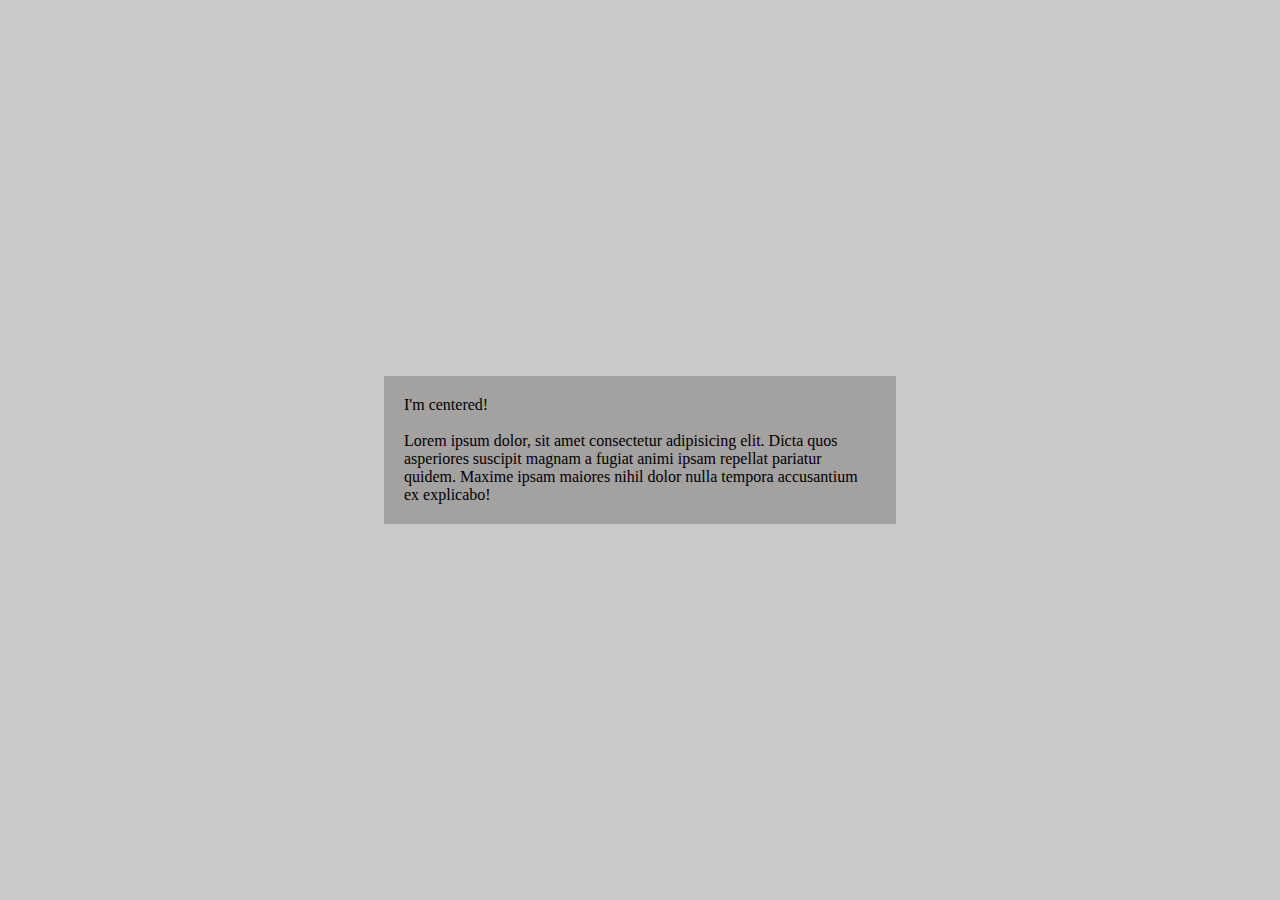
<file: index3.html>
<!DOCTYPE html>
<html lang="en">
<head>
    <meta charset="UTF-8">
    <meta name="viewport" content="width=device-width, initial-scale=1.0">
    <title>Document</title>
    <link rel="stylesheet" href="css/style3.css">
</head>
<body>
    <div>
            <p>I'm centered!</p>
            <br>
            <p>Lorem ipsum dolor, sit amet consectetur adipisicing elit. Dicta quos asperiores suscipit magnam a fugiat animi ipsam repellat pariatur quidem. Maxime ipsam maiores nihil dolor nulla tempora accusantium ex explicabo!</p>
    
    </div>
</body>
</html>
</file>
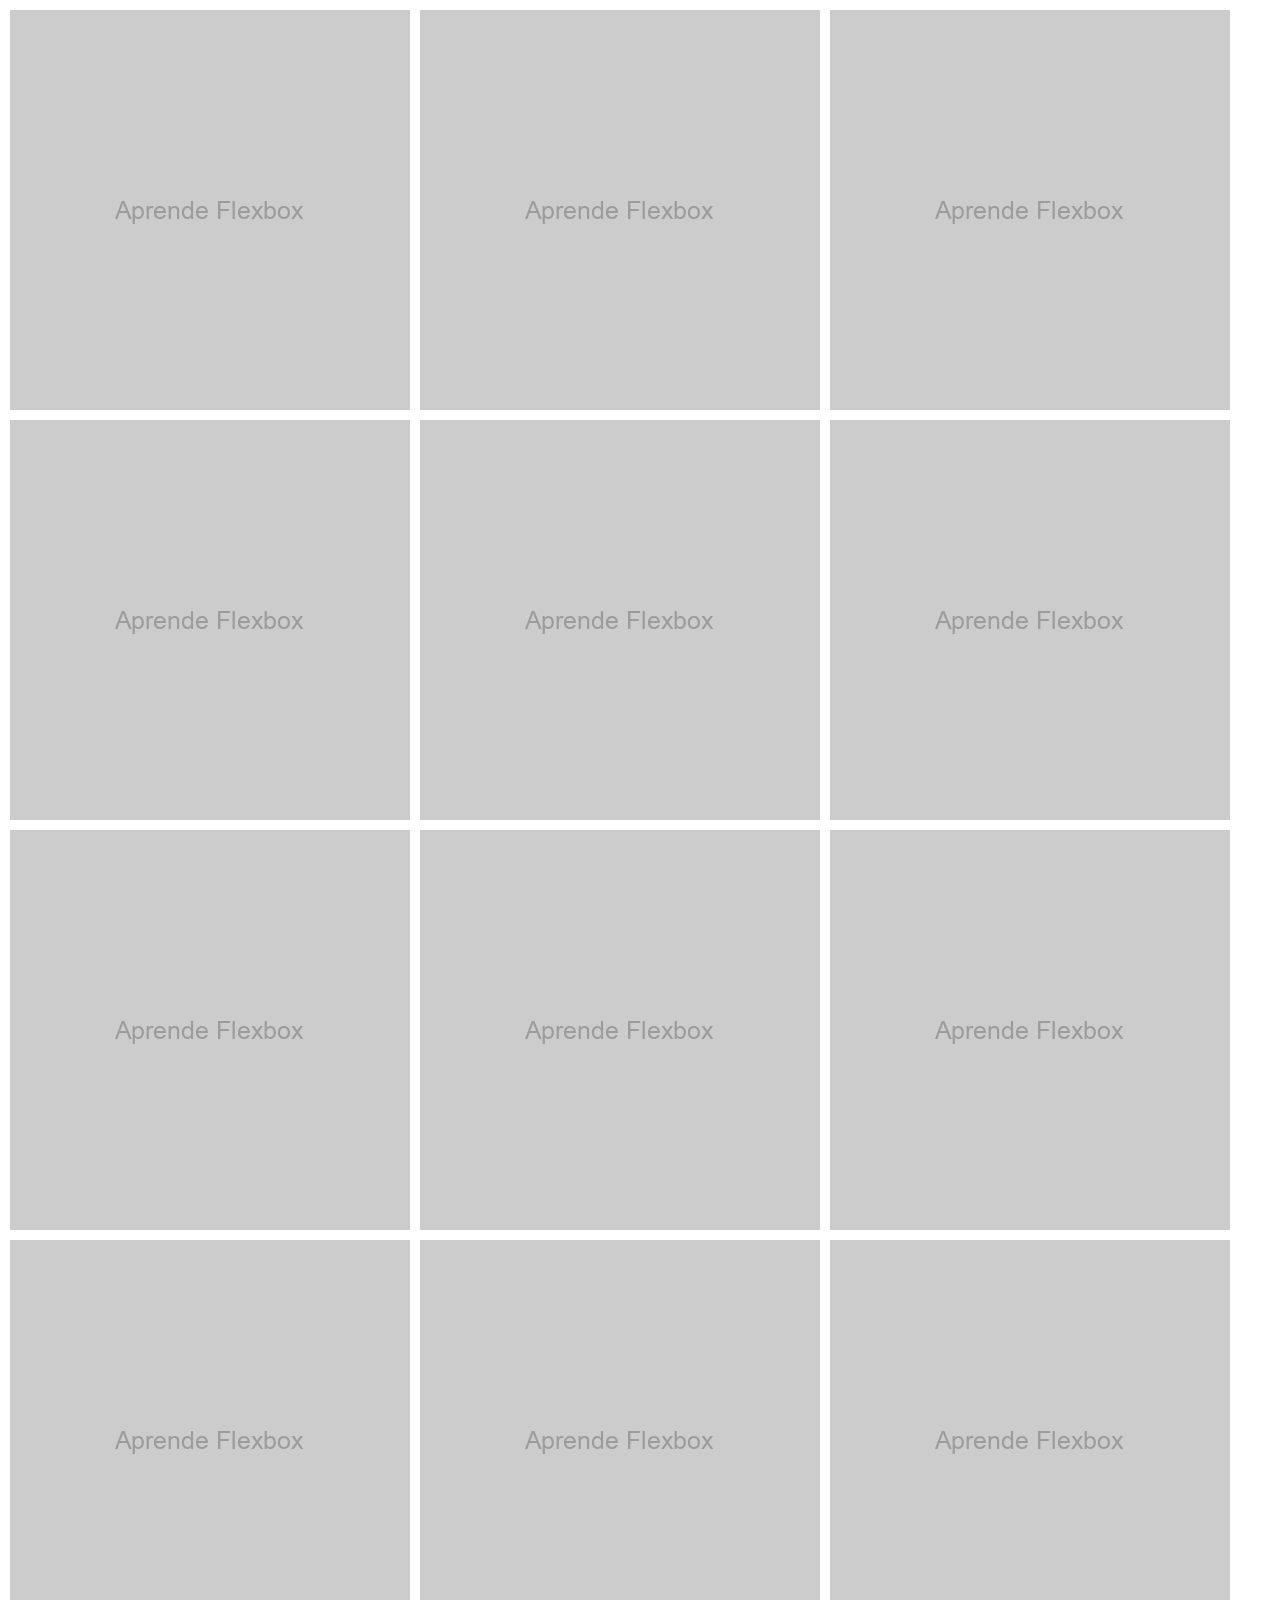
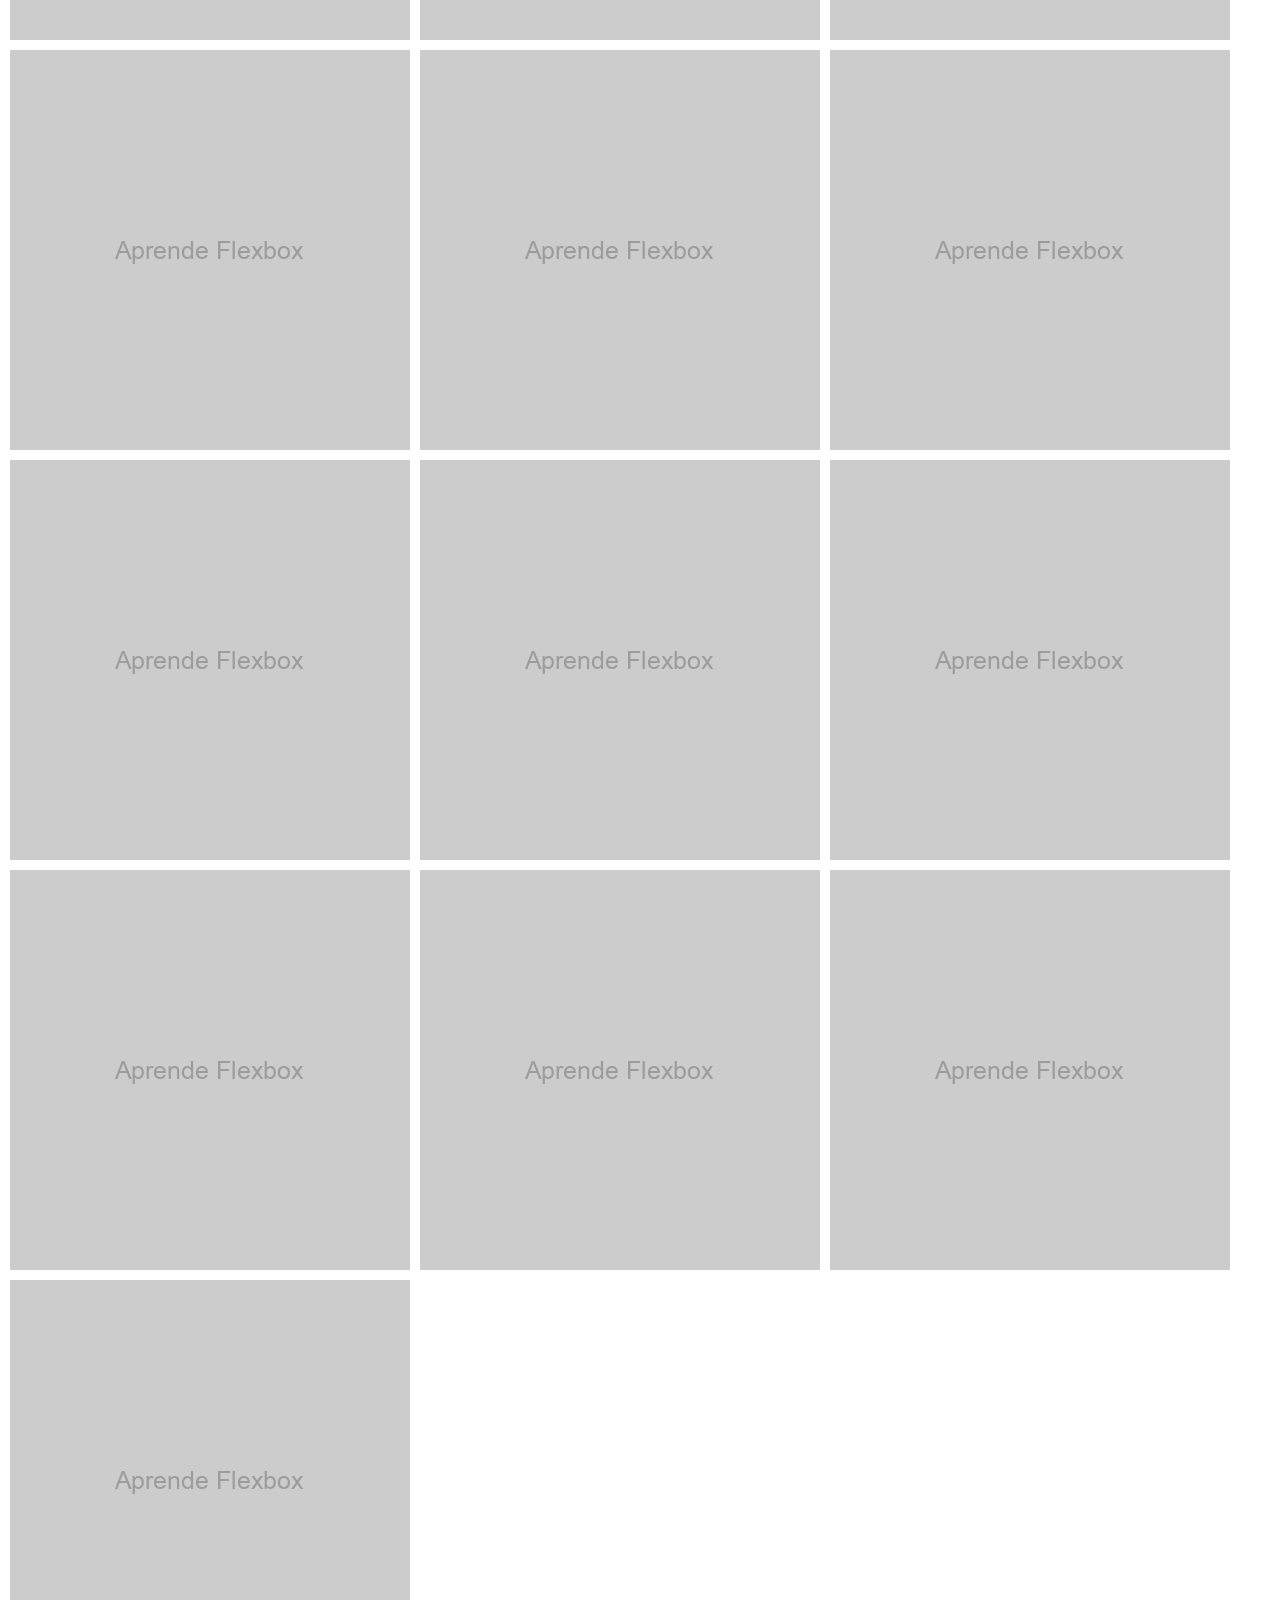
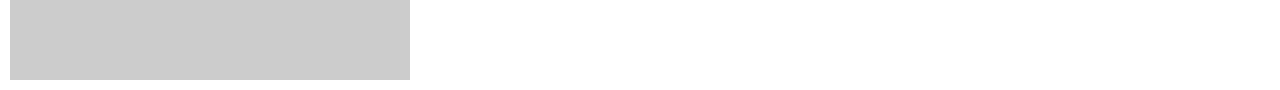
<file: index4.html>
<!DOCTYPE html>
<html lang="en">
<head>
    <meta charset="UTF-8">
    <meta name="viewport" content="width=device-width, initial-scale=1.0">
    <title>Document</title>
    <link rel="stylesheet" href="css/style4.css">
</head>
<body>
    <div class="container">
        <div><img src="imagenes/400x400.png" alt=""></div>
        <div><img src="imagenes/400x400.png" alt=""></div>
        <div><img src="imagenes/400x400.png" alt=""></div>
        <div><img src="imagenes/400x400.png" alt=""></div>
        <div><img src="imagenes/400x400.png" alt=""></div>
        <div><img src="imagenes/400x400.png" alt=""></div>
        <div><img src="imagenes/400x400.png" alt=""></div>
        <div><img src="imagenes/400x400.png" alt=""></div>
        <div><img src="imagenes/400x400.png" alt=""></div>
        <div><img src="imagenes/400x400.png" alt=""></div>
        <div><img src="imagenes/400x400.png" alt=""></div>
        <div><img src="imagenes/400x400.png" alt=""></div>
        <div><img src="imagenes/400x400.png" alt=""></div>
        <div><img src="imagenes/400x400.png" alt=""></div>
        <div><img src="imagenes/400x400.png" alt=""></div>
        <div><img src="imagenes/400x400.png" alt=""></div>
        <div><img src="imagenes/400x400.png" alt=""></div>
        <div><img src="imagenes/400x400.png" alt=""></div>
        <div><img src="imagenes/400x400.png" alt=""></div>
        <div><img src="imagenes/400x400.png" alt=""></div>
        <div><img src="imagenes/400x400.png" alt=""></div>
        <div><img src="imagenes/400x400.png" alt=""></div>
    </div>
</body>
</html>
</file>
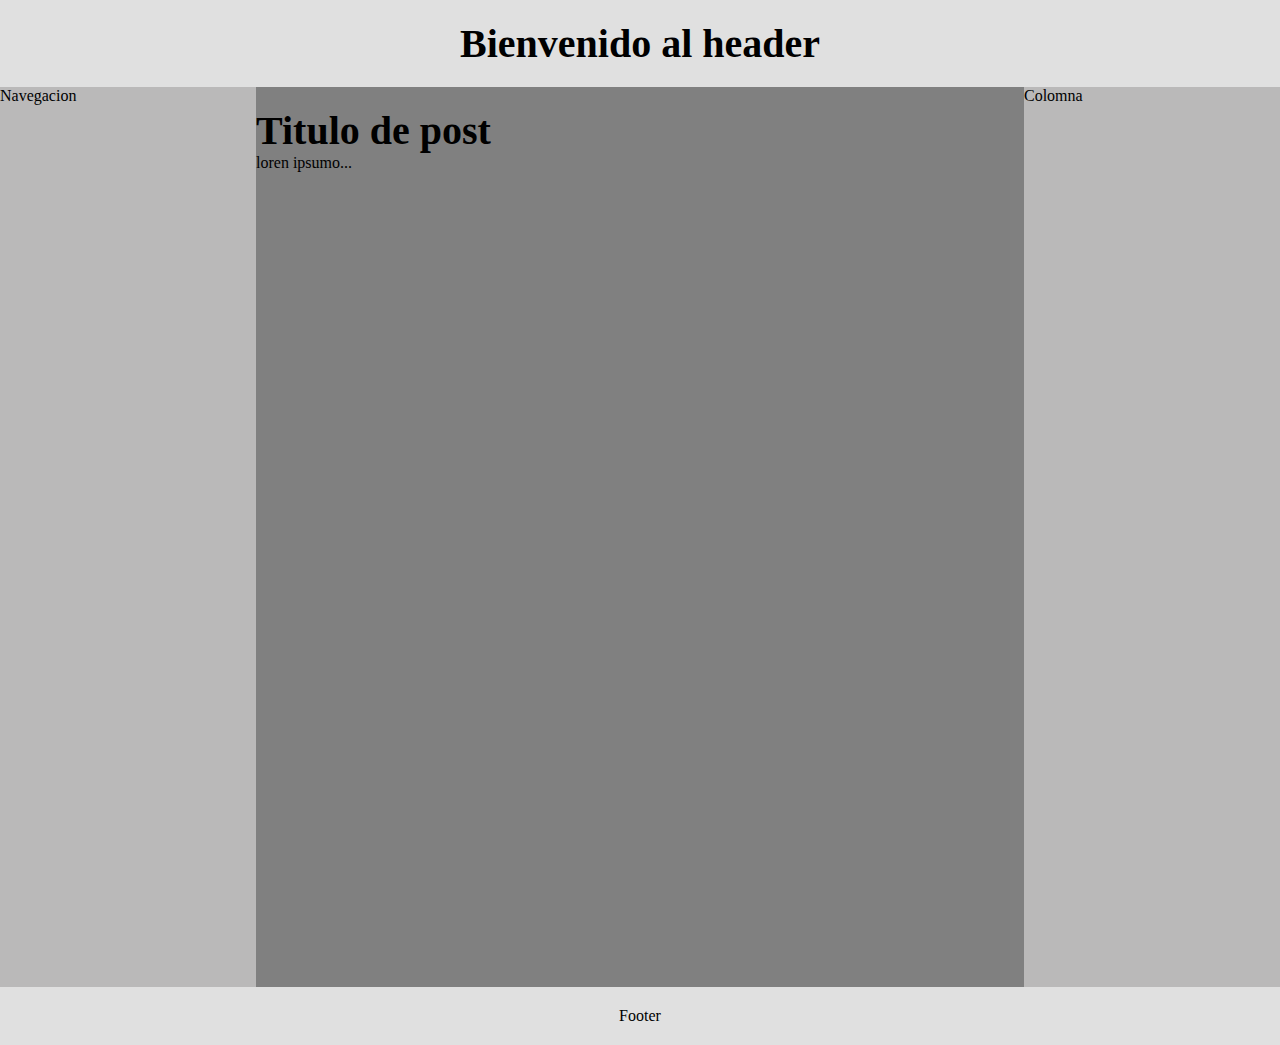
<file: index5.html>
<!DOCTYPE html>
<html lang="en">
<head>
    <meta charset="UTF-8">
    <meta name="viewport" content="width=device-width, initial-scale=1.0">
    <title>Document</title>
    <link rel="stylesheet" href="css/style5.css">
</head>
<body>
    <header><h1>Bienvenido al header</h1></header>
    <main>
        <article>Navegacion</article>
        <nav><h1>Titulo de post</h1>
        <p>loren ipsumo...</p>
        </nav>
        <aside>Colomna</aside>
    </main>
    <footer>Footer</footer>
</body>
</html>
</file>
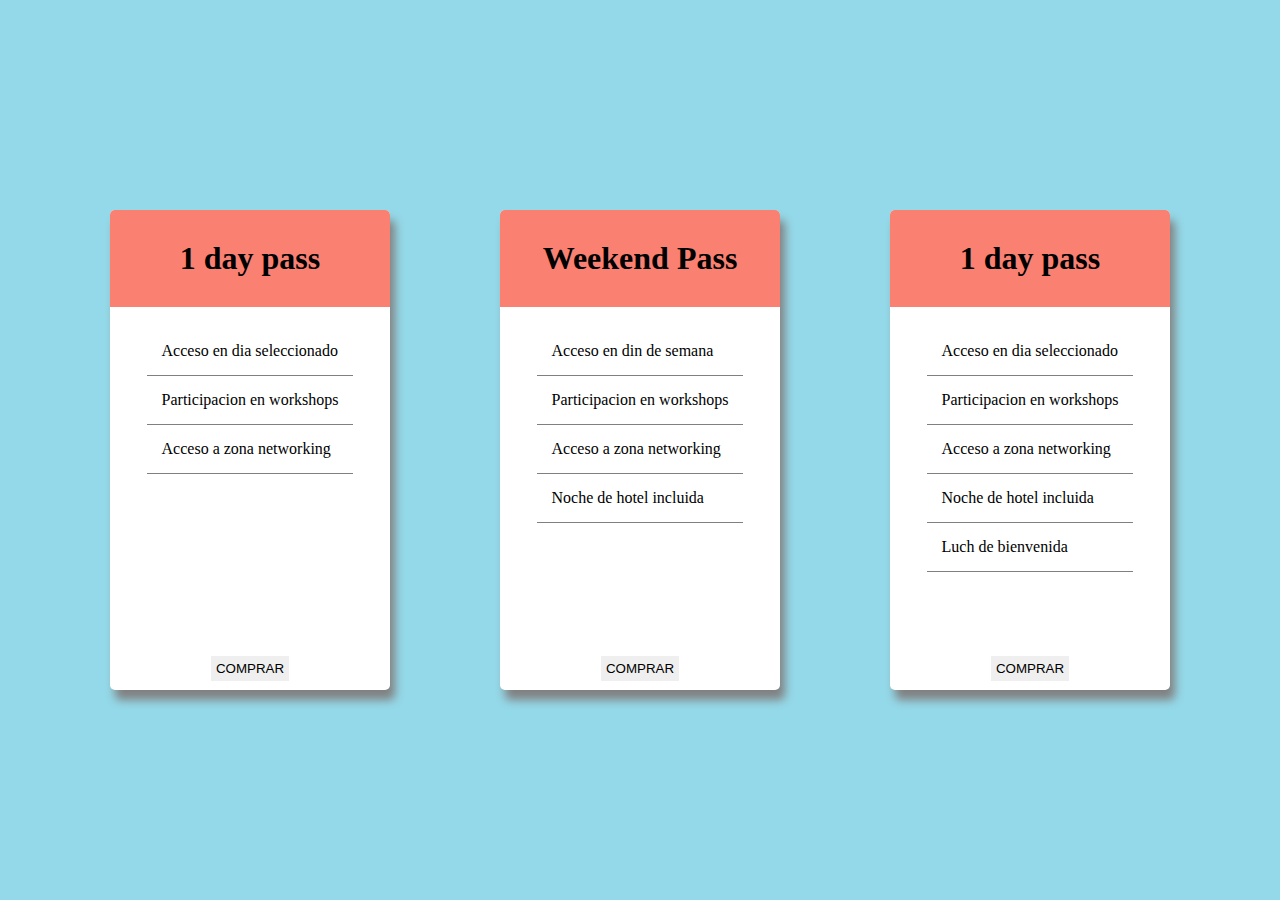
<file: index6.html>
<!DOCTYPE html>
<html lang="en">
  <head>
    <meta charset="UTF-8" />
    <meta name="viewport" content="width=device-width, initial-scale=1.0" />
    <link rel="stylesheet" href="css/style6.css" />
    <title>Document</title>
  </head>
  <body>
    
    <div class="container">
      <div>
        <h1>1 day pass</h1>
      </div>
      <div class="otr">
        <ul>
          <li>Acceso en dia seleccionado</li>
          <li>Participacion en workshops</li>
          <li>Acceso a zona networking</li>
        </ul>
        <button>COMPRAR</button>
      </div>
    </div>
    <div class="container">
      <div>
        <h1>Weekend Pass</h1>
      </div>
      <div class="otr">
        <ul>
          <li>Acceso en din de semana</li>
          <li>Participacion en workshops</li>
          <li>Acceso a zona networking</li>
          <li>Noche de hotel incluida</li>
        </ul>
        <button>COMPRAR</button>
      </div>
    </div>
    <div class="container">
      <div>
        <h1>1 day pass</h1>
      </div>
      <div class="otr">
        <ul>
          <li>Acceso en dia seleccionado</li>
          <li>Participacion en workshops</li>
          <li>Acceso a zona networking</li>
          <li>Noche de hotel incluida</li>
          <li>Luch de bienvenida
          </li>
        </ul>
        <button>COMPRAR</button>
      </div>
    </div>
  </body>
</html>
</file>
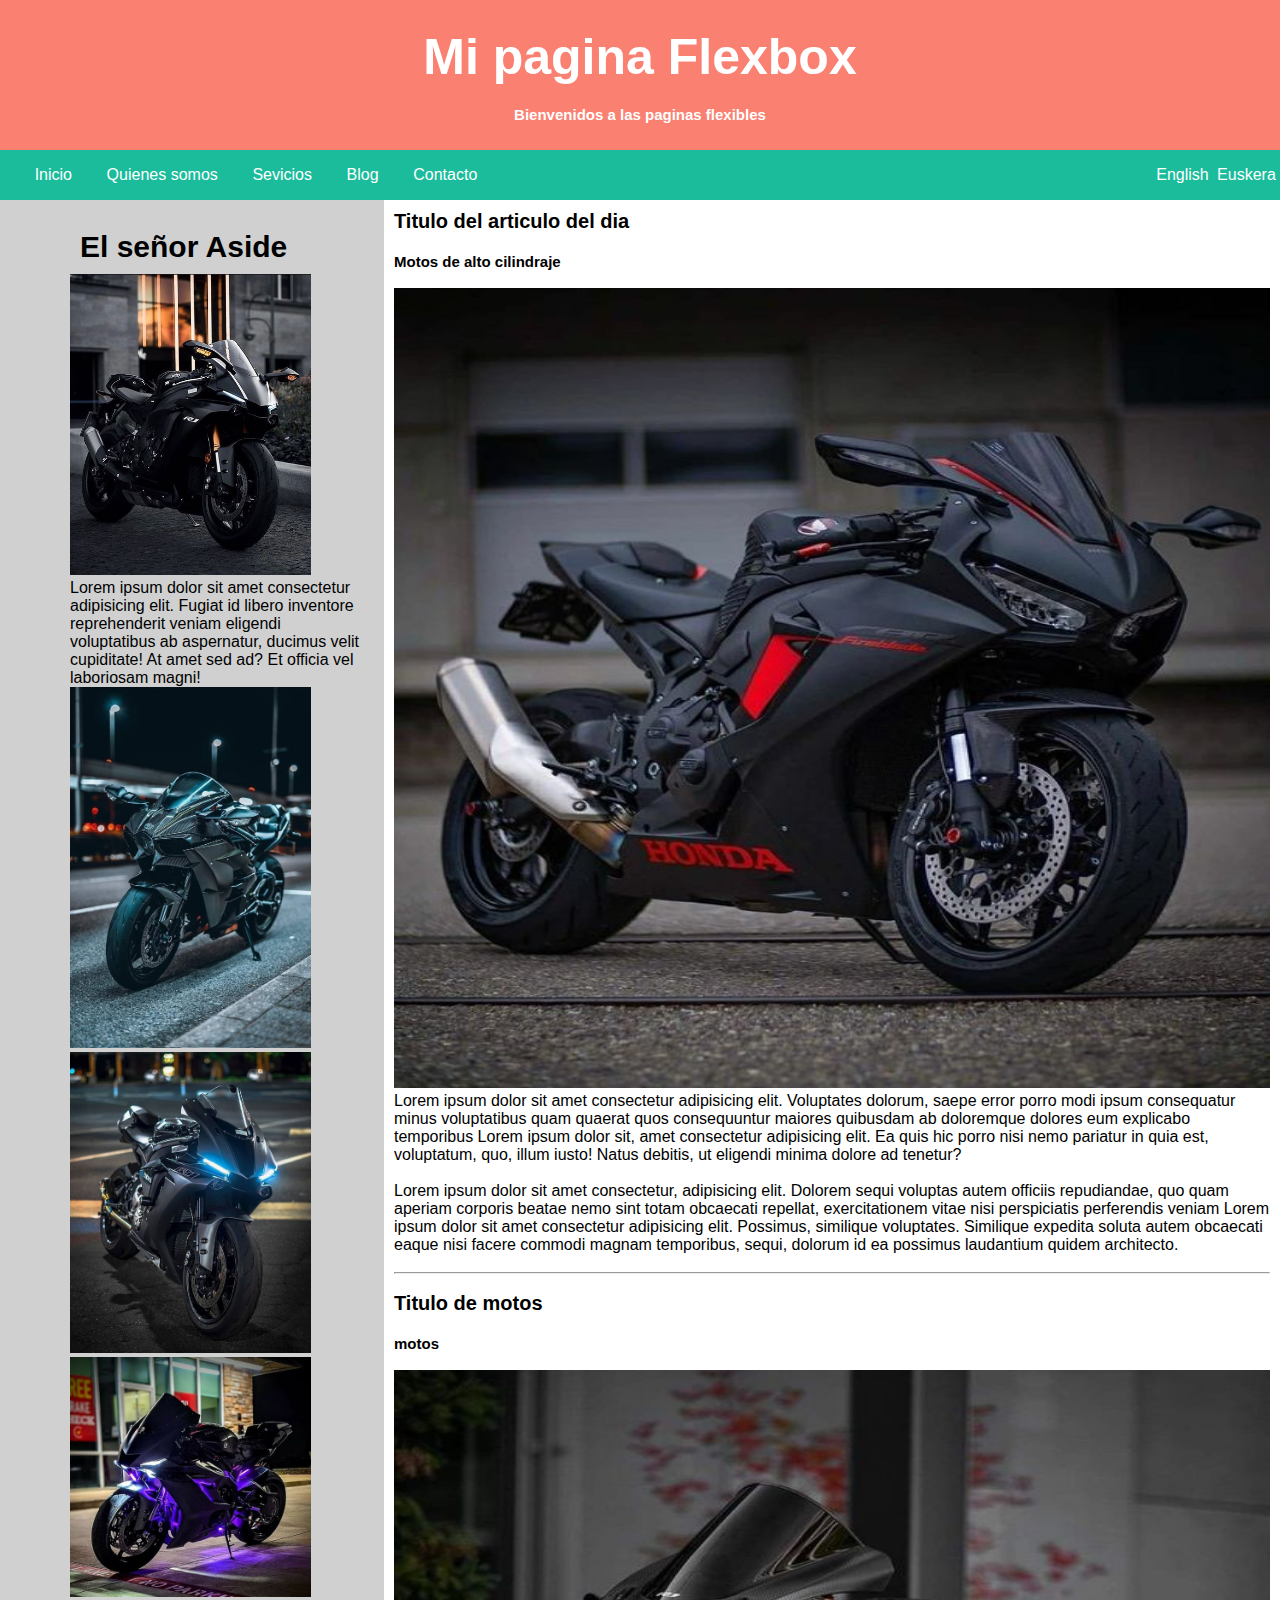
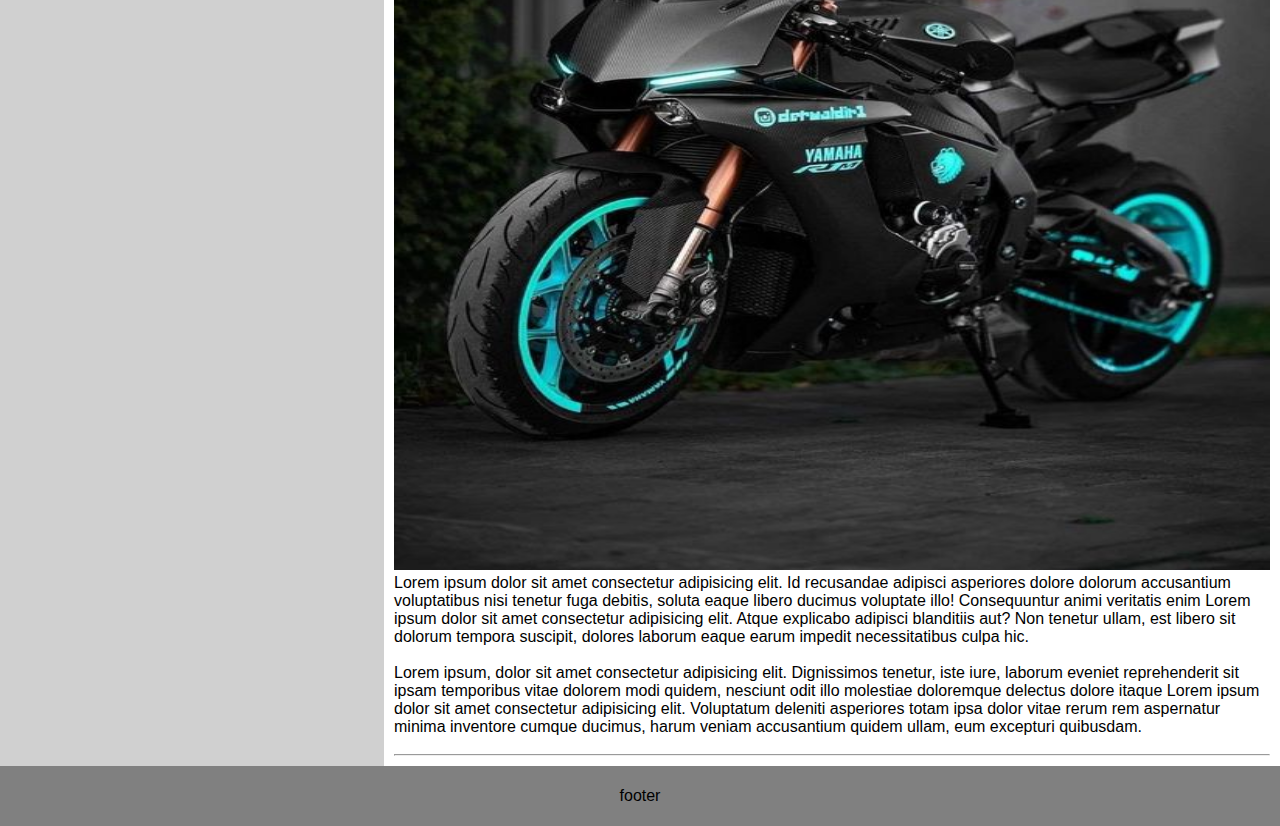
<file: index7.html>
<!DOCTYPE html>
<html lang="en">

<head>
    <meta charset="UTF-8">
    <meta name="viewport" content="width=device-width, initial-scale=1.0">
    <title>Document</title>
    <link rel="stylesheet" href="css/style7.css">
</head>

<body>
    <header>
        <h1>Mi pagina Flexbox</h1>
        <h2>Bienvenidos a las paginas flexibles</h2>

    </header>

    <nav>
        <ul>
            <li><a href="">Inicio</a></li>
            <li><a href="">Quienes somos</a></li>
            <li><a href="">Sevicios</a></li>
            <li><a href="">Blog</a></li>
            <li><a href="">Contacto</a></li>
        </ul>
        <div class="derechaa">
            <li><a href="">English</a></li>
            <li><a href="">Euskera</a></li>
        </div>
    </nav>
    <main>
    <div class="izquierda">
        <h1>El señor Aside</h1>
        <img src="imagenes/1.jpg" alt="">
        <p>Lorem ipsum dolor sit amet consectetur adipisicing elit. Fugiat id libero inventore reprehenderit veniam
            eligendi voluptatibus ab aspernatur, ducimus velit cupiditate! At amet sed ad? Et officia vel laboriosam
            magni!</p>

        <img src="imagenes/2.jpg" alt="">
        <img src="imagenes/3.jpg" alt="">
        <img src="imagenes/4.jpg" alt="">

    </div>
    <div class="derecha">
        <h1>Titulo del articulo del dia</h1>
        <h2>Motos de alto cilindraje</h2>
        <br>
        <img src="imagenes/5.jpg" alt="">
        <p>Lorem ipsum dolor sit amet consectetur adipisicing elit. Voluptates dolorum, saepe error porro modi ipsum
            consequatur minus voluptatibus quam quaerat quos consequuntur maiores quibusdam ab doloremque dolores eum
            explicabo temporibus Lorem ipsum dolor sit, amet consectetur adipisicing elit. Ea quis hic porro nisi nemo
            pariatur in quia est, voluptatum, quo, illum iusto! Natus debitis, ut eligendi minima dolore ad tenetur?</p>
        <br>
        <p>Lorem ipsum dolor sit amet consectetur, adipisicing elit. Dolorem sequi voluptas autem officiis repudiandae,
            quo quam aperiam corporis beatae nemo sint totam obcaecati repellat, exercitationem vitae nisi perspiciatis
            perferendis veniam Lorem ipsum dolor sit amet consectetur adipisicing elit. Possimus, similique voluptates.
            Similique expedita soluta autem obcaecati eaque nisi facere commodi magnam temporibus, sequi, dolorum id ea
            possimus laudantium quidem architecto.
        </p>
        <br>
        <hr><br>
        <h1>Titulo de motos</h1>
        <h2>motos</h2>
        <br>
        <img src="imagenes/6.jpg" alt="">
        <br>
        <p>Lorem ipsum dolor sit amet consectetur adipisicing elit. Id recusandae adipisci asperiores dolore dolorum
            accusantium voluptatibus nisi tenetur fuga debitis, soluta eaque libero ducimus voluptate illo! Consequuntur
            animi veritatis enim Lorem ipsum dolor sit amet consectetur adipisicing elit. Atque explicabo adipisci
            blanditiis aut? Non tenetur ullam, est libero sit dolorum tempora suscipit, dolores laborum eaque earum
            impedit necessitatibus culpa hic.</p>
        <br>
        <p>Lorem ipsum, dolor sit amet consectetur adipisicing elit. Dignissimos tenetur, iste iure, laborum eveniet
            reprehenderit sit ipsam temporibus vitae dolorem modi quidem, nesciunt odit illo molestiae doloremque
            delectus dolore itaque Lorem ipsum dolor sit amet consectetur adipisicing elit. Voluptatum deleniti
            asperiores totam ipsa dolor vitae rerum rem aspernatur minima inventore cumque ducimus, harum veniam
            accusantium quidem ullam, eum excepturi quibusdam.</p>
        <br>
        <hr>
    </div>
    </main>
    <footer>footer</footer>
</body>

</html>
</file>
<file: css/style3.css>
*{
    margin: 0;
    padding: 0;
    box-sizing: border-box;
}

body{
    background-color: rgb(203, 201, 201);
    display: flex;
    justify-content: center;
    height: 100vh;
    align-items: center;
}

div{
    background-color: rgb(164, 161, 161);
    width: 40%;
    padding: 20px;
}
</file>
<file: css/style4.css>
*{
    margin: 0;
    padding: 0;
    box-sizing: border-box;
}

div{
    display: flex;
    flex-wrap: wrap;
    margin: 5px;
    
}
</file>
<file: css/style5.css>
*{
    margin: 0;
    padding: 0;
    box-sizing: border-box;
}

body{
    height: 100vh;
}

header{
    display: flex;
    justify-content: center;
    background-color: rgb(224, 224, 224);
    padding: 20px;
    
}

main{
    display: flex;
    height: 100%;
    background-color: rgb(186, 185, 185);
    
}

nav{
    background-color: grey;
    width: 60%;
    padding-top: 20px;
}

h1{
    font-size: 40px;
}

article{
    width: 20%;
}

aside{
    width: 20%;
}

footer{
    display: flex;
    justify-content: center;
    background-color: rgb(224, 224, 224);
    padding: 20px;
}
</file>
<file: css/style6.css>
*{
    margin: 0;
    padding: 0;
    box-sizing: border-box;
}

body{
    background-color: rgb(148, 217, 233);
    height: 100vh;
    display: flex;
    justify-content:space-evenly;
    align-items: center;
}

h1{
    background-color: salmon;
    padding: 30px;
    display: flex;
    justify-content: center;
    border-radius: 5px 5px 0 0 ;
}
.container{
    background-color: white;
    height: 480px;
    width: 280px;
    border-radius: 5px;
    box-shadow: 5px 10px 10px grey;
}

ul{
    list-style: none;
    padding: 20px;
}

li{
    padding: 15px;
    border-bottom: 1px solid grey;
}



button{
    border: none;
    padding: 5px;

}


.otr{
    display: flex;
    flex-direction: column;
    justify-content: space-between;
    align-items: center;
    height: 78%;
}
</file>
<file: css/style7.css>
*{
    margin: 0;
    padding: 0;
    box-sizing: border-box;
}

body{
    height: 1000px;
    flex-wrap: wrap;
    font-family:'Lucida Sans', 'Lucida Sans Regular', 'Lucida Grande', 'Lucida Sans Unicode', Geneva, Verdana, sans-serif;
}

header{
    background-color: salmon;
    display: flex;
    justify-content: center;
    flex-direction: column;
    align-items: center;
    height: 150px;
    color: white;
}

h1{
font-size: 50px;
}

h2{
    padding-top: 20px;
    font-size: 15px;
}

nav{
    background-color:rgb(27, 188, 155) ;
    height: 50px;
    display: flex;
    justify-content: space-between
}

ul{
    width: 40%;
    display: flex;
    list-style: none;
    align-items: center;
    justify-content: space-evenly;
}


a{
    color: white;
    text-decoration: none;
}

.derechaa{
display: flex;
margin-left: 20px;
width: 10%;
list-style: none;
align-items: center;
justify-content: space-around;
}


.izquierda{
    width: 30%;
    padding: 20px; ;
    background-color: rgb(208, 208, 208);
}

.izquierda h1{
    font-size: 30px;
    padding: 10px;
   margin-left: 50px;
}

.izquierda img{
    width: 70%;
    margin-left: 50px;
}

.izquierda p{
    margin-left: 50px;
}

.derecha{
    width: 70%;
    padding: 10px;
}

.derecha img{
    width: 100%;
    height: 800px;
}

.derecha h1{
    font-size: 20px;
}

main{
    display: flex;
}

footer{
    display: flex;
    justify-content: center;
    background-color: grey;
    align-items: center;
    height: 60px;
}
</file>
